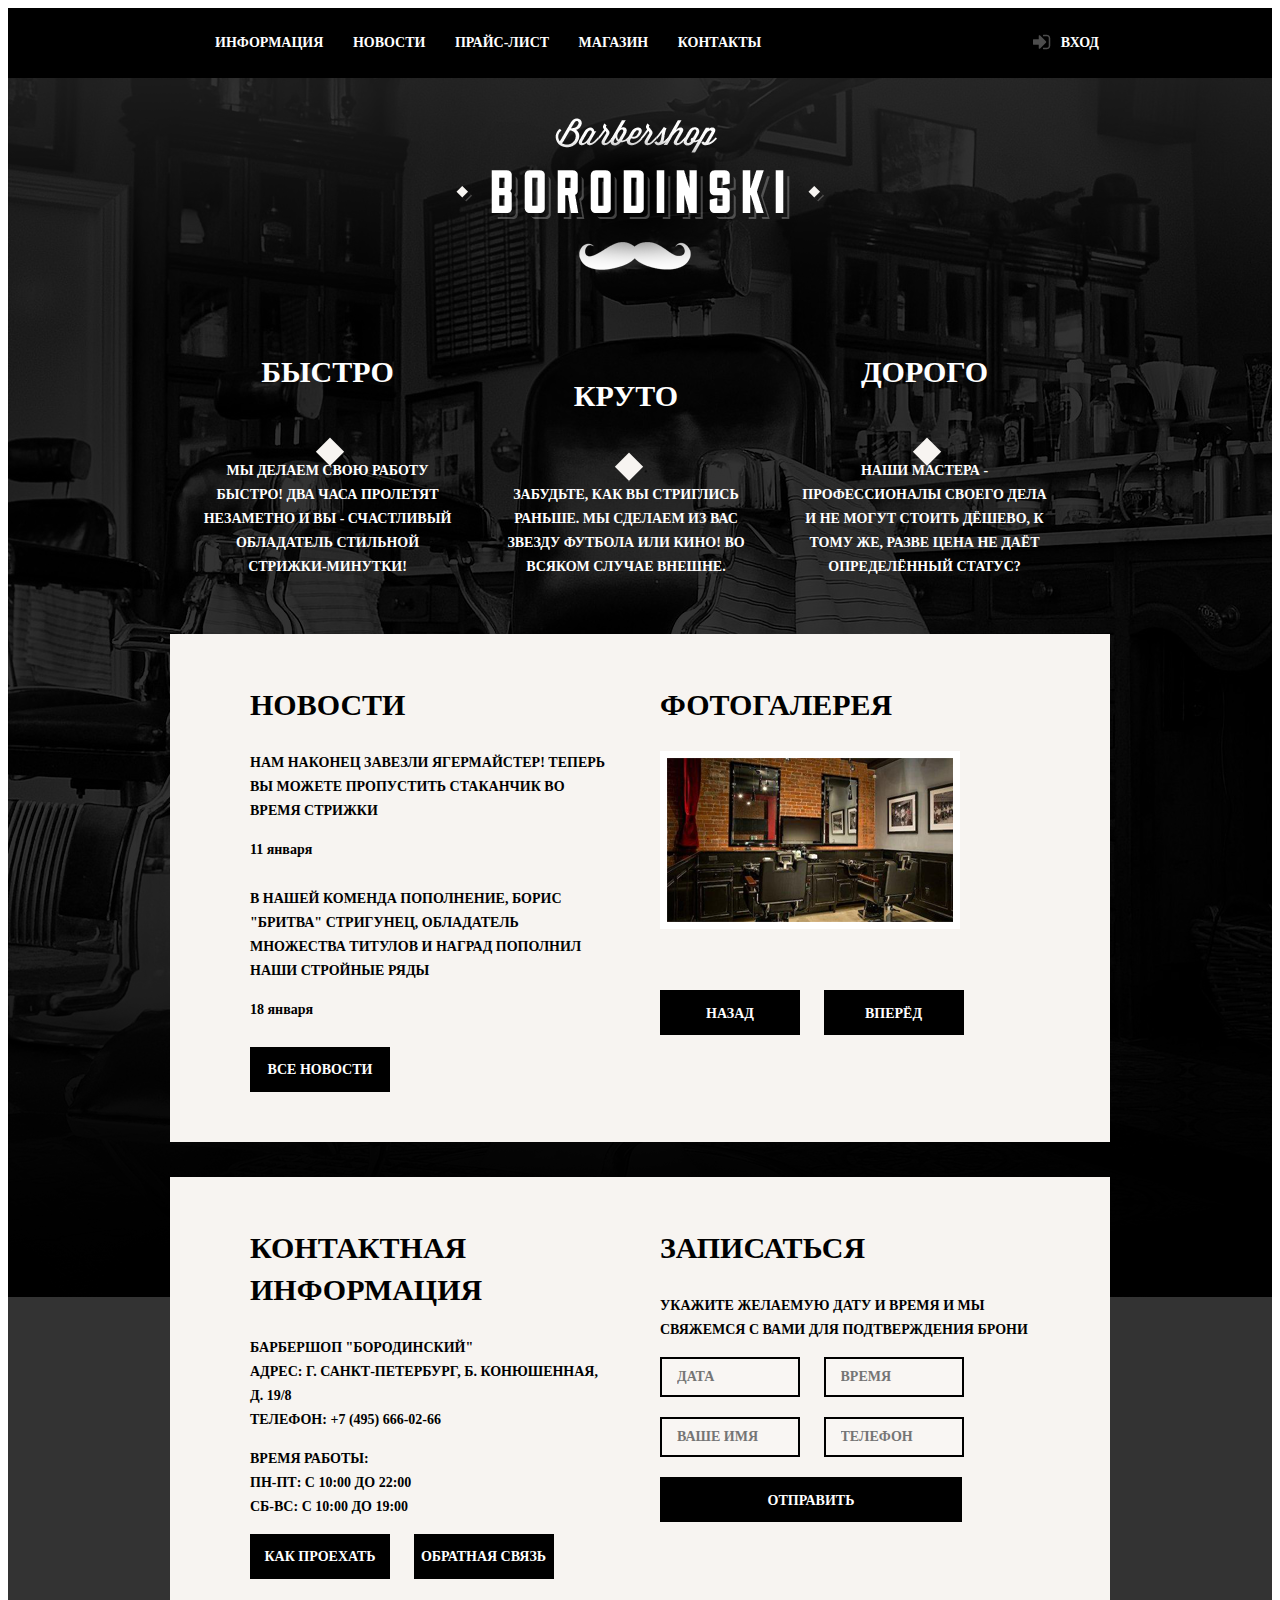
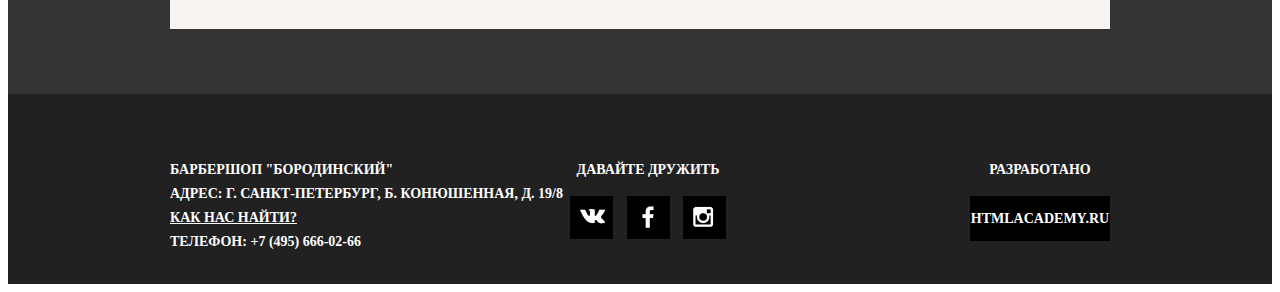
<file: index.html>
<!DOCTYPE HTML>
<html>
<head>
    <meta charset="utf-8">
    <title>Barbershop</title>
    <link rel="stylesheet" href="css/style.css">
    </head>
<body>
    <header class="page-header">
        <div class="container940">
            <nav class="main-menu">
                <ul>
                    <li><a href="/index.html">Информация</a></li>
                    <li><a href="#">Новости</a></li>
                    <li><a href="/price.html">Прайс-лист</a></li>
                    <li><a href="/shop.html">Магазин</a></li>
                    <li><a href="#">Контакты</a></li>
                </ul>
            </nav>
            <div class="user-block">
                <a href="#">Вход</a>
            </div>
        </div>
    </header>
    <main>
        <div class="container940">
            <div class="logo">
                <img src="/img/barbershop-logo.png" alt="barbershop-logo">
            </div>
            <section class="features">
                <div class="features-item">
                    <b class="features-title">Быстро</b>
                    <p>
                        Мы делаем свою работу быстро! Два часа
                        пролетят незаметно и вы - счастливый
                        обладатель стильной стрижки-минутки!
                    </p>
                </div>
                <div class="features-item">
                    <b class="features-title">Круто</b>
                    <p>
                        Забудьте, как вы стриглись раньше.
                        Мы сделаем из вас звезду футбола или кино!
                        Во всяком случае внешне.
                    </p>
                </div>
                <div class="features-item">
                    <b class="features-title">Дорого</b>
                    <p>
                        Наши мастера - профессионалы своего 
                        дела и не могут стоить дёшево, к тому же, 
                        разве цена не даёт определённый статус?
                    </p>
                </div>            
            </section>
            <section class="index-content clearfix">
                <div class="index-content-left">
                    <h2 class="index-content-title">Новости</h2>
                    <div class="news">
                        <article class="news-item">
                            <p>
                                Нам наконец завезли Ягермайстер! Теперь вы можете
                                пропустить стаканчик во время стрижки
                            </p>
                            <time datetime="2017-01-11">11 января</time>
                        </article>
                        <article class="news-item">
                            <p>
                                В нашей коменда пополнение, Борис "Бритва" Стригунец,
                                обладатель множества титулов и наград пополнил наши
                                стройные ряды
                            </p>
                            <time datetime="2017-01018">18 января</time>
                        </article>
                        <a href="" class="btn show-news">Все новости</a>
                    </div>
                </div>
                <div class="index-content-right">
                    <h2 class="index-content-title">Фотогалерея</h2>
                    <img src="/img/gallery-1.png" alt="">
                    <button class="btn gallery-prev">Назад</button>
                    <button class="btn gallery-next">Вперёд</button>
                </div>
            </section>
            <div class="wrapper clearfix"></div>
            <section class="index-content clearfix">
                <div class="index-content-left">
                    <h2 class="index-content-title">Контактная информация</h2>
                    <p>
                        Барбершоп "Бородинский"<br>
                        Адрес: г. Санкт-Петербург, Б. Конюшенная, д. 19/8<br>
                        Телефон: +7 (495) 666-02-66
                    </p>
                    <p>
                        Время работы:<br>
                        Пн-Пт: с 10:00 до 22:00<br>
                        Сб-Вс: с 10:00 до 19:00
                    </p>
                    <a href="" class="btn">Как проехать</a>
                    <a href="" class="btn">Обратная связь</a>
                </div>                
                <div class="index-content-right">
                    <h2 class="index-content-title">Записаться</h2>
                    <p>
                        Укажите желаемую дату и время и мы свяжемся
                        с вами для подтверждения брони
                    </p>
                    <form class="order-form" action="" name="date-order">
                        <input type="text" placeholder="Дата">
                        <input type="text" placeholder="Время">
                        <input type="text" placeholder="Ваше имя">
                        <input type="text" placeholder="Телефон">
                        <button class="btn">Отправить</button>
                    </form>
                </div>
            </section>
        </div>        
    </main>
    <footer class="page-footer">
        <div class="container940">
            <div class="page-footer-contacts">
                <p>
                    Барбершоп "Бородинский"<br>
                    Адрес: г. Санкт-Петербург, Б. Конюшенная, д. 19/8<br>
                    <a href="">Как нас найти?</a><br>
                    Телефон: +7 (495) 666-02-66
                </p>
            </div>
            <div class="page-footer-social">
                <p>Давайте дружить</p>
                <a href="" class="social-icon icon-vk">ВКонтакте</a>
                <a href="" class="social-icon icon-fb">Facebook</a>
                <a href="" class="social-icon icon-in">Instagram</a>
            </div>
            <div class="page-footer-copyright">
                <p>
                    Разработано
                </p>
                <a class="btn" href="#">HTMLACADEMY.RU</a>
            </div>
        </div>
    </footer>    
</body>
</file>
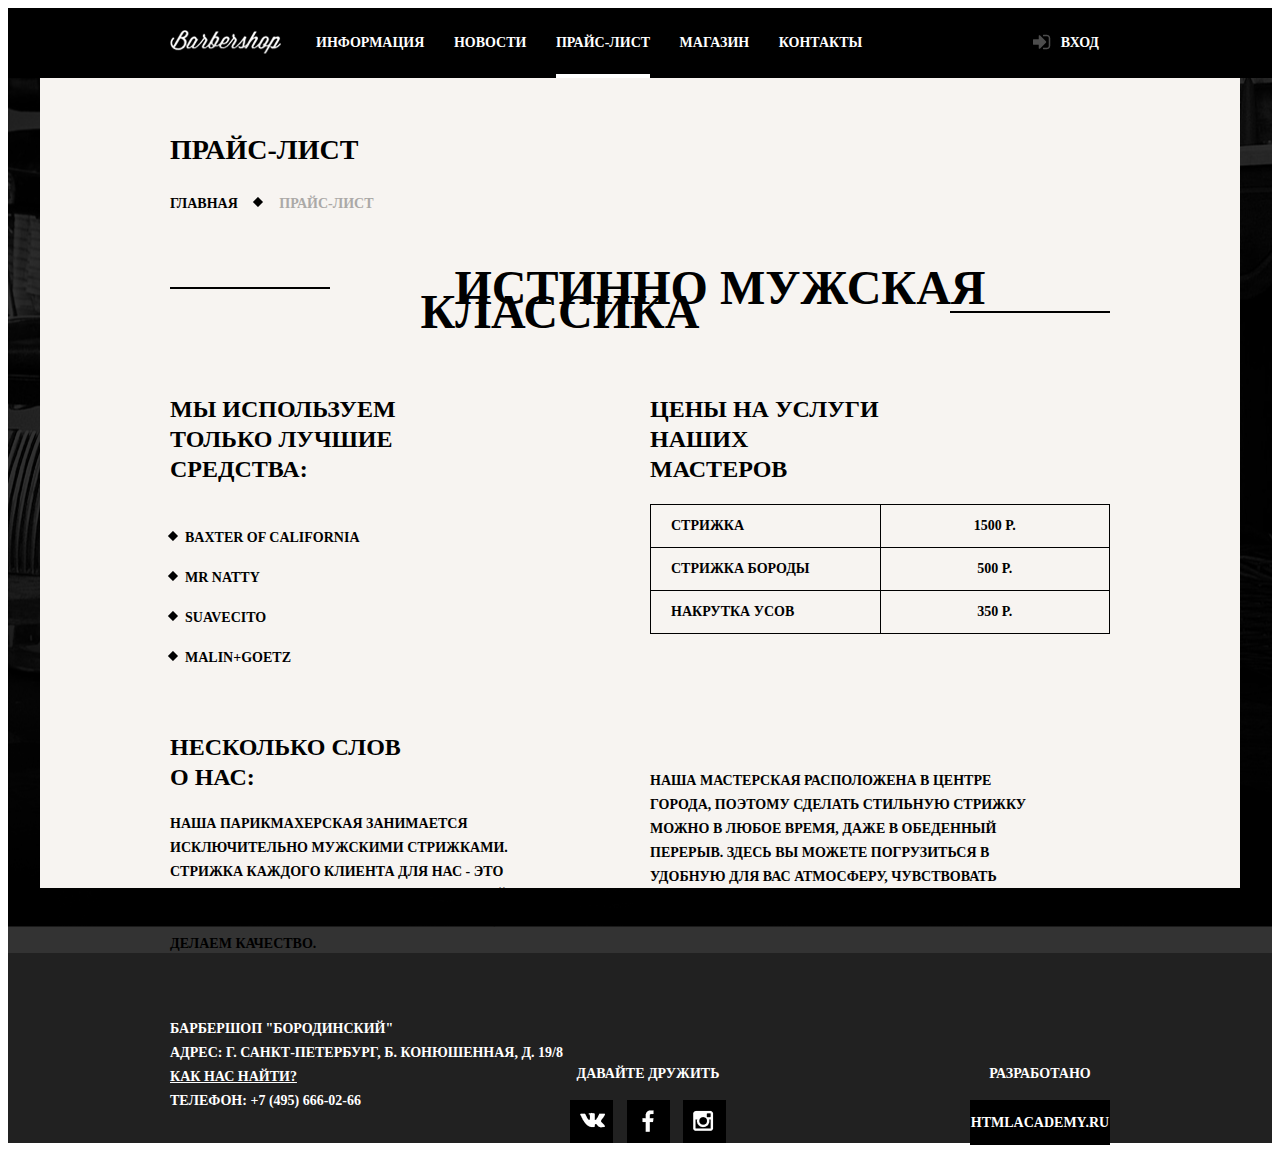
<file: price.html>
<!DOCTYPE HTML>
<html>
<head>
    <meta charset="utf-8">
    <title>Barbershop</title>
    <link rel="stylesheet" href="css/style.css">
    </head>
<body>
    <header class="page-header">
        <div class="container1200">
            <a class="menu-logo" href="index.html"><img  src="/img/barbershop-logo-small.png" alt=""></a>
            <nav class="main-menu">
                <ul>
                    <li><a href="/index.html" class="main-menu-active">Информация</a></li>
                    <li><a href="#">Новости</a></li>
                    <li class="main-menu-active"><a href="/price.html">Прайс-лист</a></li>
                    <li><a href="/shop.html">Магазин</a></li>
                    <li><a href="#">Контакты</a></li>
                </ul>
            </nav>
            <div class="user-block">
                <a href="#" class="login">Вход</a>
            </div>
        </div>
    </header>
    <main>
        <div class="container1200 main-content">
            <header class="main-content-header">
                <h1 class="page-title">Прайс-лист</h1>
                <a class="menu-parent" href="/index.html">Главная</a>
                <a class="menu-child">Прайс-лист</a>    
            </header>            
            <h2 class="main-content-title">Истинно мужская классика</h2>
            <div class="left-column">
                <h3 class="main-content-subtitle">Мы используем только лучшие средства:</h3>
                <ul class="marker-list-margin">
                    <li>Baxter of California</li>
                    <li>Mr Natty</li>
                    <li>Suavecito</li>
                    <li>Malin+Goetz</li>
                </ul>
            </div>
            <div class="right-column clearfix">
                    <h3 class="main-content-subtitle">Цены на услуги наших мастеров</h3>
                    <table class="price-table">
                        <tr>
                            <td>Стрижка</td>
                            <td>1500 р.</td>
                        </tr>
                        <tr>
                            <td>Стрижка бороды</td>
                            <td>500 р.</td>
                        </tr>
                        <tr>
                            <td>Накрутка усов</td>
                            <td>350 р.</td>
                        </tr>
                    </table>
                </div>
            <div class="left-column"> 
                <h3 class="main-content-subtitle">Несколько слов о нас:</h3>
                <p>
                    Наша парикмахерская занимается исключительно мужскими
                    стрижками. Стрижка каждого клиента для нас - это уникальная
                    и продуманная до мелочей работа. Мы не работаем на
                        количество, мы делаем качество.
                </p>
            </div>
            <div class="right-column">
                <p>
                    Наша мастерская расположена в центре города, поэтому
                    сделать стильную стрижку можно в любое время, даже в
                    обеденный перерыв. Здесь вы можете погрузиться в удобную
                    для вас атмосферу, чувствовать себя комфортно и свободно.
                </p>
            </div>               
        </div>                
    </main>
    <footer class="page-footer">
        <div class="container1200">
            <div class="page-footer-contacts">
                <p>
                    Барбершоп "Бородинский"<br>
                    Адрес: г. Санкт-Петербург, Б. Конюшенная, д. 19/8<br>
                    <a href="">Как нас найти?</a><br>
                    Телефон: +7 (495) 666-02-66
                </p>
            </div>
            <div class="page-footer-social">
                <p>Давайте дружить</p>
                <a href="" class="social-icon icon-vk">ВКонтакте</a>
                <a href="" class="social-icon icon-fb">Facebook</a>
                <a href="" class="social-icon icon-in">Instagram</a>
            </div>
            <div class="page-footer-copyright">
                <p>
                    Разработано
                </p>
                <a class="btn" href="#">HTMLACADEMY.RU</a>
            </div>
        </div>
    </footer>    
</body>
</file>
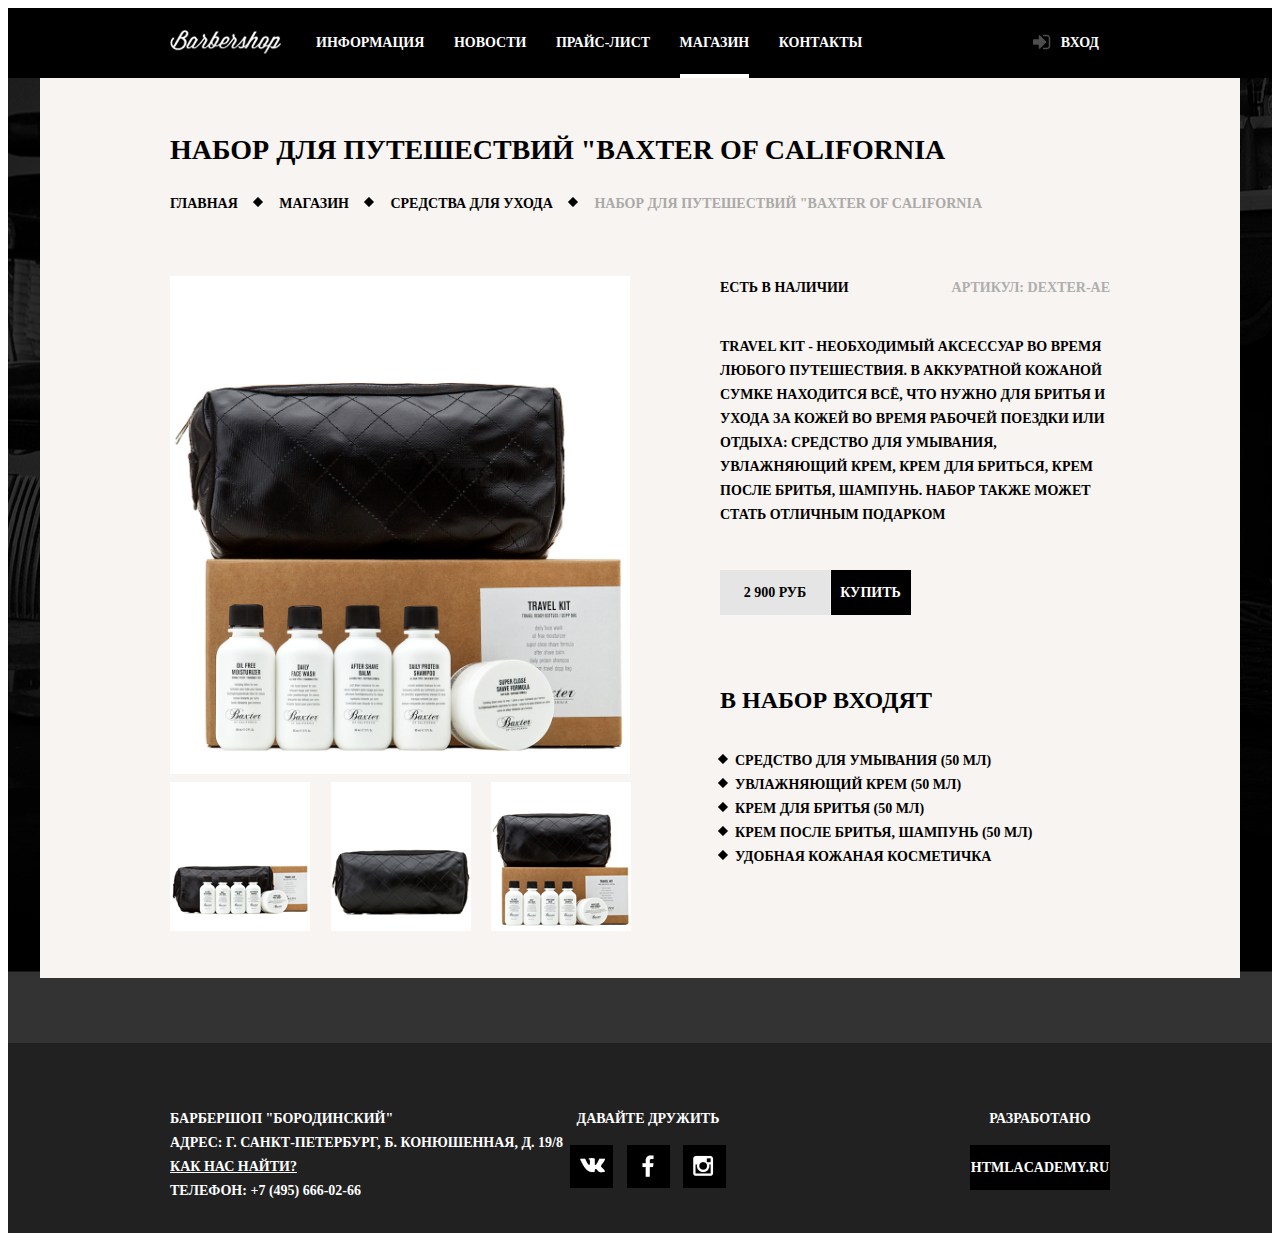
<file: shop-item.html>
<!DOCTYPE HTML>
<html>
<head>
    <meta charset="utf-8">
    <title>Barbershop</title>
    <link rel="stylesheet" href="css/style.css">
    </head>
<body>
    <header class="page-header">
        <div class="container1200">
            <a class="menu-logo" href="index.html"><img  src="/img/barbershop-logo-small.png" alt=""></a>
            <nav class="main-menu">
                <ul>
                    <li><a href="/index.html" class="main-menu-active">Информация</a></li>
                    <li><a href="#">Новости</a></li>
                    <li><a href="/price.html">Прайс-лист</a></li>
                    <li class="main-menu-active"><a href="/shop.html">Магазин</a></li>
                    <li><a href="#">Контакты</a></li>
                </ul>
            </nav>
            <div class="user-block">
                <a href="#" class="login">Вход</a>
            </div>
        </div>
    </header>
    <main>
        <div class="container1200 main-content shop-item">
            <header class="main-content-header">
                <h1 class="page-title">Набор для путешествий "Baxter of California</h1>
                <a class="menu-parent" href="/index.html">Главная</a>
                <a class="menu-parent" href="/shop.html">Магазин</a>
                <a class="menu-parent" href=#>Средства для ухода</a>
                <div class="menu-child">Набор для путешествий "Baxter of California</div>    
            </header>            
            <div class="shop-item-gallery">
                <img class="item-photo-big" src="/img/item1.png" alt=""><br>
                <img class="item-photo-small" src="/img/item1-2.png" alt="">
                <img class="item-photo-small" src="/img/item1-3.png" alt="">
                <img class="item-photo-small" src="/img/item1-4.png" alt="">
            </div>
            <div class="shop-item-avaliable">Есть в наличии</div>
            <div class="shop-item-number">Артикул: Dexter-AE</div>
            <div class="shop-item-description">
                Travel Kit - необходимый аксессуар во время любого
                путешествия. В аккуратной кожаной сумке находится всё, что
                нужно для бритья и ухода за кожей во время рабочей поездки
                или отдыха: средство для умывания, увлажняющий крем, крем
                для бриться, крем после бритья, шампунь. Набор также может
                стать отличным подарком
            </div>
            <div class="shop-item-price">2 900 руб</div>
            <a class="btn btn-buy">Купить</a>
            <div class="shop-item-components">
                <h3 class="main-content-subtitle">В набор входят</h3>
                <ul>
                    <li>Средство для умывания (50 мл)</li>
                    <li>Увлажняющий крем (50 мл)</li>
                    <li>Крем для бритья (50 мл)</li>
                    <li>Крем после бритья, шампунь (50 мл)</li>
                    <li>Удобная кожаная косметичка</li>
                </ul>
            </div>
        </div>                
    </main>
    <footer class="page-footer">
        <div class="container1200">
            <div class="page-footer-contacts">
                <p>
                    Барбершоп "Бородинский"<br>
                    Адрес: г. Санкт-Петербург, Б. Конюшенная, д. 19/8<br>
                    <a href="">Как нас найти?</a><br>
                    Телефон: +7 (495) 666-02-66
                </p>
            </div>
            <div class="page-footer-social">
                <p>Давайте дружить</p>
                <a href="" class="social-icon icon-vk">ВКонтакте</a>
                <a href="" class="social-icon icon-fb">Facebook</a>
                <a href="" class="social-icon icon-in">Instagram</a>
            </div>
            <div class="page-footer-copyright">
                <p>
                    Разработано
                </p>
                <a class="btn" href="#">HTMLACADEMY.RU</a>
            </div>
        </div>
    </footer>    
</body>
</file>
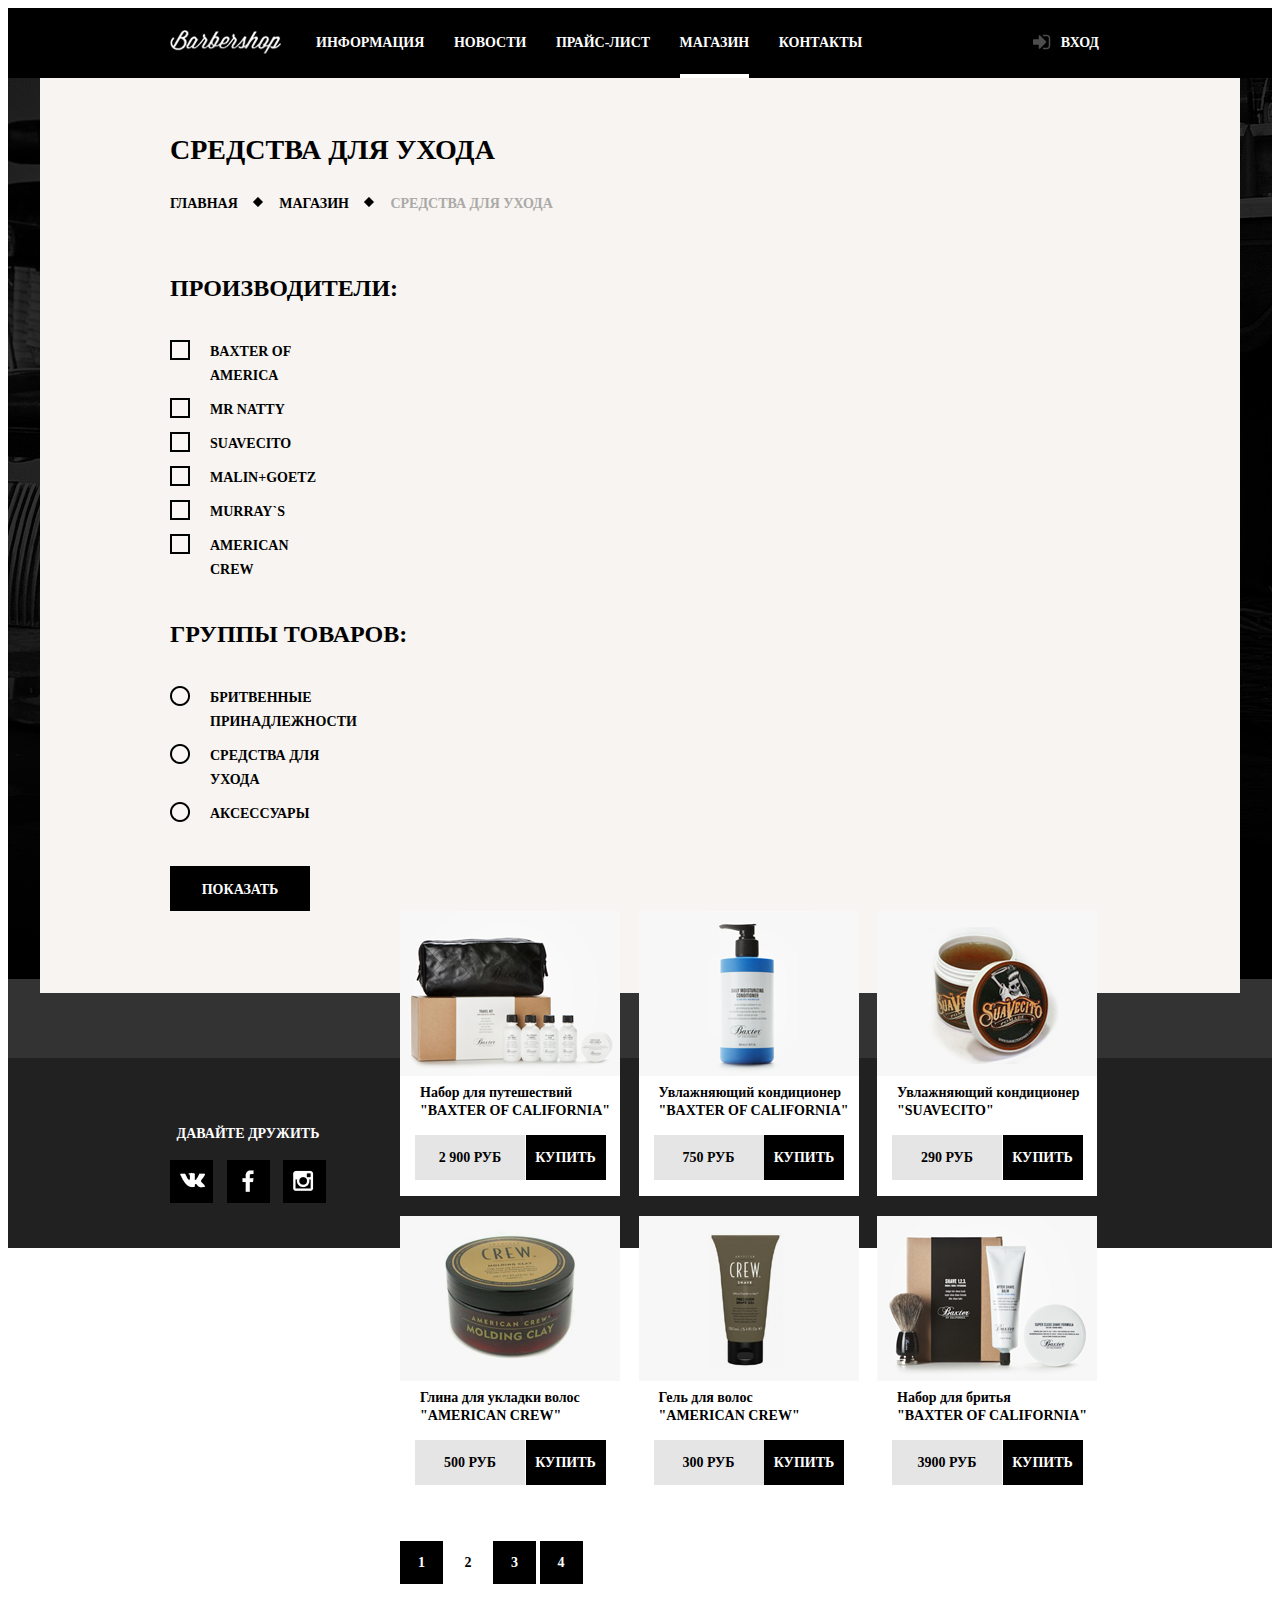
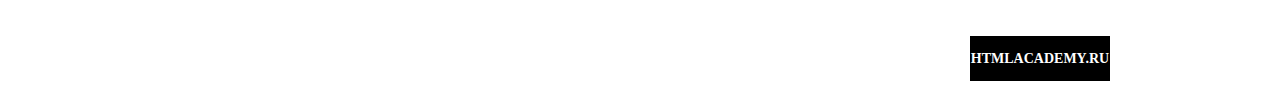
<file: shop.html>
<!DOCTYPE HTML>
<html>
<head>
    <meta charset="utf-8">
    <title>Barbershop</title>
    <link rel="stylesheet" href="css/style.css">
    </head>
<body>
    <header class="page-header">
        <div class="container1200">
            <a class="menu-logo" href="index.html"><img  src="/img/barbershop-logo-small.png" alt=""></a>
            <nav class="main-menu">
                <ul>
                    <li><a href="/index.html" class="main-menu-active">Информация</a></li>
                    <li><a href="#">Новости</a></li>
                    <li><a href="/price.html">Прайс-лист</a></li>
                    <li class="main-menu-active"><a href="/shop.html">Магазин</a></li>
                    <li><a href="#">Контакты</a></li>
                </ul>
            </nav>
            <div class="user-block">
                <a href="#" class="login">Вход</a>
            </div>
        </div>
    </header>
    <main>
        <div class="container1200 main-content shop">
            <header class="main-content-header">
                <h1 class="page-title">Средства для ухода</h1>
                <a class="menu-parent" href="/index.html">Главная</a>
                <a class="menu-parent" href="/shop.html">Магазин</a>
                <a class="menu-child">Средства для ухода</a>    
            </header>            
            <div class="shop-filter">
                <div class="shop-filter-title">Производители:</div>
                <input type="checkbox" name="madeby" id="BOC" value="BOC"><label for="BOC">Baxter of America</label><br>
                <input type="checkbox" name="madeby" id="mr-natty" value="mr-natty"><label for="mr-natty">Mr Natty</label><br>
                <input type="checkbox" name="madeby" id="suavecito" value="suavecito"><label for="suavecito">Suavecito</label><br>
                <input type="checkbox" name="madeby" id="malin-goetz" value="malin-goetz"><label for="malin-goetz">Malin+Goetz</label><br>
                <input type="checkbox" name="madeby" id="murrays" value="murrays"><label for="murrays">Murray`s</label><br>
                <input type="checkbox" name="madeby" id="american-crew" value="american-crew"><label for="american-crew">American Crew</label><br>
                <div class="shop-filter-title">Группы товаров:</div>
                <input type="radio" name="item-group" id="razor-equip" value="razor-equip"><label for="razor-equip">Бритвенные принадлежности</label><br>
                <input type="radio" name="item-group" id="for-care" value="for-care"><label for="for-care">Средства для ухода</label><br>
                <input type="radio" name="item-group" id="accessories" value="accessories"><label for="accessories">Аксессуары</label><br>
                <button class="btn">Показать</button>
            </div>
            <div class="shop-list">
                <div class="shop-list-item">
                    <img class="shop-list-item-photo" src="img/item1-small.png" alt="">
                    <div class="shop-list-item-type">Набор для путешествий </div>
                    <div class="shop-list-item-title">"Baxter of California"</div>
                    <div class="shop-list-item-price">2 900 руб</div>
                    <a href="shop-item.html" class="btn btn-buy">Купить</a>
                </div>
                <div class="shop-list-item">
                    <img class="shop-list-item-photo" src="img/item2.png" alt="">
                    <div class="shop-list-item-type">Увлажняющий кондиционер  </div>
                    <div class="shop-list-item-title">"Baxter of California"</div>
                    <div class="shop-list-item-price">750 руб</div>
                    <a class="btn btn-buy">Купить</a>
                </div>
                <div class="shop-list-item">
                    <img class="shop-list-item-photo" src="img/item3.png" alt="">
                    <div class="shop-list-item-type">Увлажняющий кондиционер  </div>
                    <div class="shop-list-item-title">"Suavecito"</div>
                    <div class="shop-list-item-price">290 руб</div>
                    <a class="btn btn-buy">Купить</a>
                </div>
                <div class="shop-list-item">
                    <img class="shop-list-item-photo" src="img/item4.png" alt="">
                    <div class="shop-list-item-type">Глина для укладки волос  </div>
                    <div class="shop-list-item-title">"American crew"</div>
                    <div class="shop-list-item-price">500 руб</div>
                    <a class="btn btn-buy">Купить</a>
                </div>
                <div class="shop-list-item">
                    <img class="shop-list-item-photo" src="img/item5.png" alt="">
                    <div class="shop-list-item-type">Гель для волос </div>
                    <div class="shop-list-item-title">"American crew"</div>
                    <div class="shop-list-item-price">300 руб</div>
                    <a class="btn btn-buy">Купить</a>
                </div>
                <div class="shop-list-item">
                    <img class="shop-list-item-photo" src="img/item6.png" alt="">
                    <div class="shop-list-item-type">Набор для бритья </div>
                    <div class="shop-list-item-title">"Baxter of California"</div>
                    <div class="shop-list-item-price">3900 руб</div>
                    <a class="btn btn-buy">Купить</a>
                </div>
                <div class="shop-list-nav">
                    <a href="" class="page-number">1</a>
                    <a href="" class="page-number page-active">2</a>
                    <a href="" class="page-number">3</a>
                    <a href="" class="page-number">4</a>
                </div>
            </div>
        </div>                
    </main>
    <footer class="page-footer">
        <div class="container1200">
            <div class="page-footer-contacts">
                <p>
                    Барбершоп "Бородинский"<br>
                    Адрес: г. Санкт-Петербург, Б. Конюшенная, д. 19/8<br>
                    <a href="">Как нас найти?</a><br>
                    Телефон: +7 (495) 666-02-66
                </p>
            </div>
            <div class="page-footer-social">
                <p>Давайте дружить</p>
                <a href="" class="social-icon icon-vk">ВКонтакте</a>
                <a href="" class="social-icon icon-fb">Facebook</a>
                <a href="" class="social-icon icon-in">Instagram</a>
            </div>
            <div class="page-footer-copyright">
                <p>
                    Разработано
                </p>
                <a class="btn" href="#">HTMLACADEMY.RU</a>
            </div>
        </div>
    </footer>    
</body>
</file>
<file: css/style.css>
/*
INDEX-PAGE

1. Header
2. Logo & Features
3. Index-content
4. Footer

SECONDARY-PAGE
1. Menu-hierarchy
2. Marker-list
3. Price-list content
4. Shop-item
5. Shop
*/

body {
    font-size: 14px;
    line-height: 24px;
    text-transform: uppercase;
    font-family: PT Sans Narrow;
    font-weight: bold;
}

button, 
input {
    font-size: 14px;
    text-transform: uppercase;
    font-family: PT Sans Narrow;
    font-weight: bold;
    border: 0px;
}

.container940 {
    width: 940px;
    margin: 0 auto;    
}

.container1200 {
    width: 1200px;
    box-sizing: border-box;
    margin: 0 auto;
    padding-left: 130px;
    padding-right: 130px
}

.clearfix::after {
    content: "";
    display: table;
    clear: both;
}
/* 1. Header */
.page-header {
    box-sizing: border-box;
    height: 70px;
    background-color: #000000;
    color: #ffffff;
    vertical-align: middle;
}

.main-menu ul {
    display: inline-block;
    text-align: left;
    margin: 0;
    padding: 0;
    margin-left: 30px;    
}

.main-menu li {
    display: inline-block;
}

.main-menu a,
.user-block a{
    display: inline-block;
    box-sizing: border-box;
    position: relative;
    line-height: 70px;;
    padding-left: 15px;
    padding-right: 15px;
    margin-right: -4px;;
    text-decoration: none;
    color: #ffffff;
}

.main-menu a:hover,
.user-block a:hover{
    background-color: #242424;
}

.main-menu-active a {
    position: relative;
}

.main-menu-active a::after {
    position: absolute;
    content: '';
    height: 4px;
    left: 15px;
    right: 15px;
    bottom: 0;
    background-color: #ffffff;
}

.user-block {
    display: inline-block;
    float: right;
    margin: 0;
    padding: 0;
}

.user-block a::before {
    display: inline-block;
    content: "";
    width: 18px;
    height: 16px;
    margin-right: 10px;
    margin-top: -4px;
    background: url(/img/icon-login.png);
    background-repeat: no-repeat;
    background-position: center;
    vertical-align: middle;
    opacity: 0.3;
}

.user-block a:hover::before {
    opacity: 1;
}

.main-menu {
    float: left;
}

/* 2. Logo & Features */

main {
    background-image: url(/img/main-bg.png);
    background-position: center;
    
    padding-bottom: 65px;
    margin-bottom: 0;
}

.logo {
    display: inline-block;
    margin-left: 286px;
    margin-top: 40px;
}

.features {
    display: inline-block;
    margin-left: 10px
}

.features-item {
    position: relative;
    display: inline-block;
    width: 255px;
    margin-top: 30px;
    margin-bottom: 55px;
    margin-left: 20px;
    margin-right: 20px;
    text-align: center;
    color: #ffffff;
}

.features-title {
    display: inline-block;    
    margin-bottom: 75px;
    font-size: 30px;  
}

.features-item::after {
    position: absolute;
    top: 35%;
    left: 115px;
    display: inline-block;
    content: '';
    width: 30px;
    height: 30px;
    background-image: url(/img/romb.png);
}

.features-item p {
    margin: 0;
    padding: 0;
}

/* 3. Index-content */

.index-content {
    padding-top: 50px;
    padding-bottom: 50px;
    padding-left: 80px;
    padding-right: 80px;
    background-color: #f7f4f1;    
}

.index-content-left {
    position: relative;
    width: 360px;
    float: left;
}

.index-content-title {
    margin: 0;
    margin-bottom: 25px;
    font-size: 30px;
    line-height: 42px;
}

.news-item {
    margin-bottom: 25px;
}

.index-content p {
    margin: 0;
    margin-bottom: 15px;  
}

.news-item time {
    text-transform: none;
    
}

.btn {
    display: inline-block;
    margin-right: 20px;
    text-decoration: none;
    color: #ffffff;
    background-color: #000000;
    width: 140px;
    line-height: 45px;
    height: 45px;
    text-align: center;
}

.btn:hover {
    background-color: #663d15;
}

.index-content-right {
    width: 370px;
    float: right;
}

.index-content img {
    border: 7px solid #ffffff;
}

.gallery-prev,
.gallery-next {
    margin-top: 53px;
}

.wrapper {    
    height: 35px;
}

.order-form input {
    box-sizing: border-box;
    width: 140px;
    height: 40px;
    padding-left: 15px;
    border: 2px solid #000000;
    background-color: #f9f6f3;
    margin-right: 20px;
    margin-bottom: 20px;
}

.order-form input:focus {
    border-color: #663d15;
}

.order-form .btn {
    width: 302px;
}

/* 3. Footer */

.page-footer {
    background-color: #212121;
    color: #ffffff;
    padding-top: 50px;
    padding-bottom: 50px;
    height: 190px;
    box-sizing: border-box;
}

.page-footer-contacts {
    display: inline-block;
    float: left;
    width: 400px;
}

.page-footer-contacts a {
    color: #ffffff;    
}

.page-footer-social {
    display: inline-block;
    text-align: center;
}

.social-icon {
    display: inline-block;
    box-sizing: border-box;
    width: 43px;
    line-height: 43px;
    font-size: 0px;
    background-color: #000000;
    margin-right: 10px;
    background-image: url(/img/social-sprite.png);
    background-repeat: no-repeat;
}

.page-footer-social a:last-child {
    margin-right: 0;
}

.icon-vk {
    background-position: -101px 7px;
}

.icon-fb {
    background-position: 10px 5px;
}

.icon-in {
    background-position: -39px 5px;
}

.icon-vk:hover {
    background-position: -136px 7px;
    background-color: #ffffff;
}

.icon-fb:hover {
    background-position: -12px 5px;
    background-color: #ffffff;
}

.icon-in:hover {
    background-position: -70px 5px;
    background-color: #ffffff;
}

.page-footer-copyright {
    display: inline-block;
    float: right;
    text-align: center;
}

.page-footer-copyright a {
    margin-right: 0;
}

.page-footer-copyright a:hover {
    background-color: #ffffff;
    color: #000000;
}

/*-- SECONDARY-PAGE --*/

.menu-logo {
    display: inline-block;
    float: left;
    margin-top: 22px;
    margin-right: -10px;;
}

/* 1. Menu-hierarchy */

.page-title {
    margin: 0;
    margin-bottom: 30px;
}

.main-content {
    background-color: #f7f4f1;
    padding-top: 60px;
    height: 810px;
    padding-bottom: 85px;
}

.menu-parent {
    display: inline-block;
    text-decoration: none;
    color: #000000;
    margin-bottom: 60px;
}

.menu-parent::after {
    display: inline-block;
    content: '';
    width: 11px;
    height: 12px;
    margin-left: 14px;
    margin-right: 13px;
    background-image: url(/img/navigation-romb.png);
    background-repeat: no-repeat;
    background-position: 0 0;
}

.menu-child {
    display: inline-block;
    text-decoration: none;
    color: #aba9a7;
}

/* 2. Marker-list */

.main-content ul {
    list-style-image: url(/img/navigation-romb.png);
    margin-left: 0;
    padding-left: 15px;
}

.marker-list-margin {
    line-height: 40px;
}

/* 3. Price-list content */

.main-content-title {
    font-size: 48px;
    text-align: center;
    margin: 0;
    margin-bottom: 70px;
}

.main-content-title::before,
.main-content-title::after {
    content: '';
    display: inline-block;
    margin: 0;
    padding: 0;
    margin-top: 11px;
    width: 160px;
    height: 2px;
    background-color: #000000;
    line-height: 48px;
    vertical-align: middle;
}

.main-content-title::before {
    float: left;
}

.main-content-title::after {
    float: right;
}

.main-content-subtitle {
    display: inline-block;
    margin: 0;
    font-size: 24px;
    line-height: 30px;
    width: 240px;
    /*margin-top: 75px;*/
    margin-bottom: 20px;
}

.left-column {
    display: inline-block;
    width: 480px; 
    float: left; 
    padding-bottom: 40px;
}

.right-column {
    display: inline-block;
    margin-bottom: 135px;
    float: right;
    text-align: left;
    width: 460px;
}

.main-content p {
    display: inline-block;
    width: 385px;
    margin: 0;
    padding: 0;
}

.price-table {
    width: 460px;
    border-collapse: collapse;
}

.price-table td {
    border: 1px solid #000000;
}

.price-table td:nth-child(1) {
    text-align: left;
    width: 50%;
    height: 40px;
    padding-left: 20px;
}

.price-table td:nth-child(2) {
    text-align: center;
}

/* 4. Shop-item */

.shop-item {
    height: 900px;
}

.shop-item-gallery {
    width: 500px;
    margin-right: 50px;
    float: left;
}

.item-photo-big {
    width: 460px;    
}

.item-photo-small {
    width: 140px;
    margin-right: 17px;
}

.shop-item-avaliable {
    display: inline-block;
}

.shop-item-number {
    display: inline-block;
    float: right;
    color: #aeaeae;
}

.shop-item-description {
    margin-top: 35px;
    margin-bottom: 43px;
    line-height: 24px;
}

.shop-item-price {
    display: inline-block;
    margin-right: -3px;
    width: 110px;
    line-height: 45px;
    text-align: center;
    background-color: #e5e5e5;
}

.btn-buy {
    display: inline-block;
    width: 80px;
    margin: 0;
    background-color: #000000;
    color: #ffffff;
}

.shop-item-components {
    margin-top: 70px
}

/* 5. Shop */

.shop {
    height: 915px;
}

.shop-item li {
    margin-left: 550px;
}

.shop-filter {
    display: inline-block;
    float: left;    
}

.shop-filter-title:nth-child(2n) {
    margin-top: 30px;
}

.shop-filter-title {
    font-size: 24px;
    margin-bottom: 40px;    
}

.shop-filter label {
    display: inline-block;
    position: relative;
    width: 125px;
    margin-left: 30px;
    margin-bottom: 10px;
    padding-left: 10px
}

.shop-filter input {
    display: none;
}

.shop-filter input[type="checkbox"] + label::before,
.shop-filter input[type="radio"] + label::before
{
    display: inline-block;
    content: '';    
    width: 20px;
    height: 20px;
    margin-right: 15px;
    position: absolute;
    left: -30px;
    background-image: url(/img/chk-radio-sprite.png);
    background-repeat: no-repeat;
}

.shop-filter input[type="checkbox"] + label::before {
    background-position: -5px -5px;
}

.shop-filter input[type="radio"] + label::before {
    background-position: -65px -5px;
}

.shop-filter input[type="checkbox"]:checked + label::before {
    background-position: -35px -5px;
}

.shop-filter input[type="radio"]:checked + label::before {
    background-position: -95px -5px;
}

.shop-filter label:hover {
    color: #663d15;
}

.shop-filter button {
    margin-top: 30px;
}

.shop-list {
    display: inline-block;
    float: right;
    width: 710px;
}

.shop-list-item {
    display: inline-block;
    width: 220px;
    height: 285px;
    margin-right: 15px;
    margin-bottom: 20px;
    background-color: #ffffff;
}

.shop-list-item:nth-child(3n){
    margin-right: 0;
}

.shop-list-item-photo {
    width: 220px;
}

.shop-list-item-price {
    display: inline-block;
    margin-right: -3px;
    width: 110px;
    line-height: 45px;
    text-align: center;
    background-color: #e5e5e5;
    margin-left: 15px;
}

.shop-list-item-type {
    text-transform: none;
    margin-left: 20px;
    line-height: 18px
}

.shop-list-item-title {
    margin-left: 20px;
    margin-bottom: 15px;
    line-height: 18px
}

.page-number {
    display: inline-block;
    text-align: center;
    width: 43px;
    line-height: 43px;
    text-decoration: none; 
    color: #ffffff;
    background-color: #000000
}

.page-number:hover {
    background-color: #663d15;
}

.page-active:hover {
    background-color: #ffffff;
}


.page-active {
    background-color: #ffffff;
    color: #000000;
}

.shop-list-nav {
    margin-top: 20px;
}
</file>
